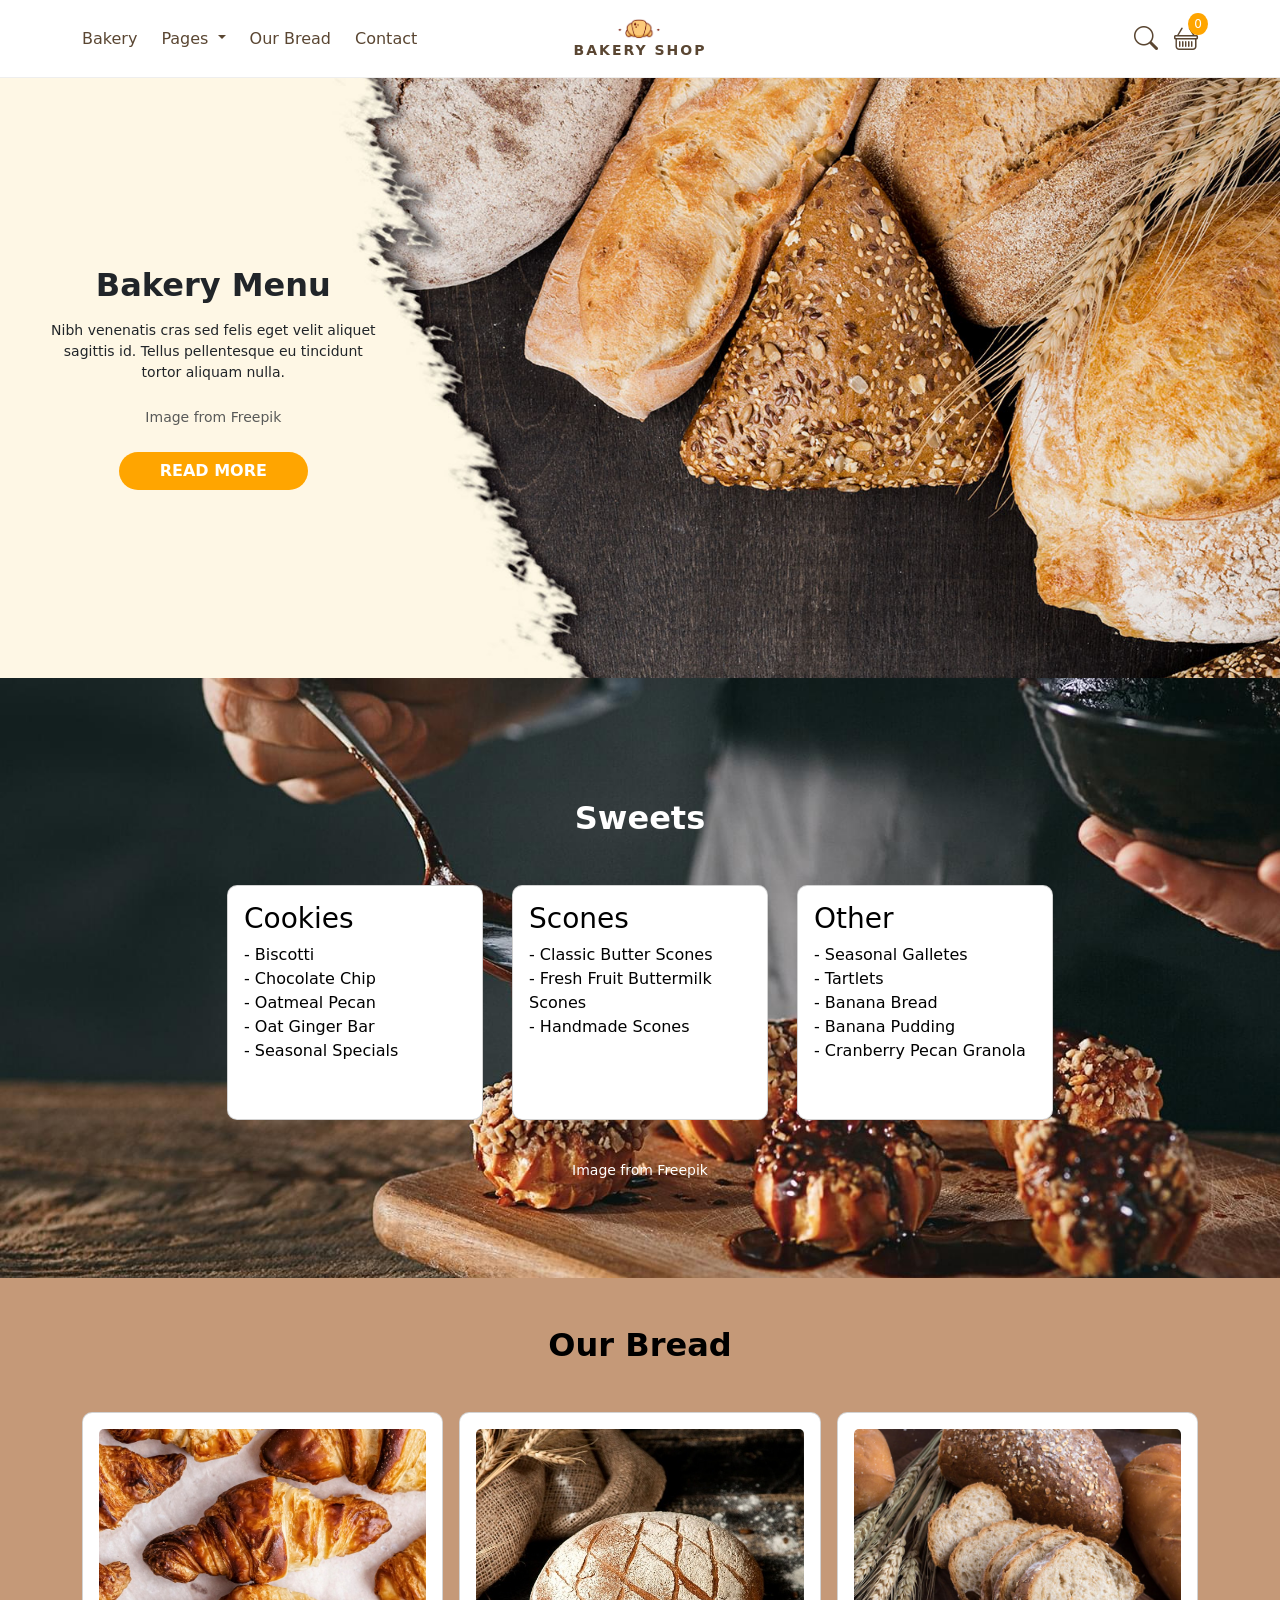
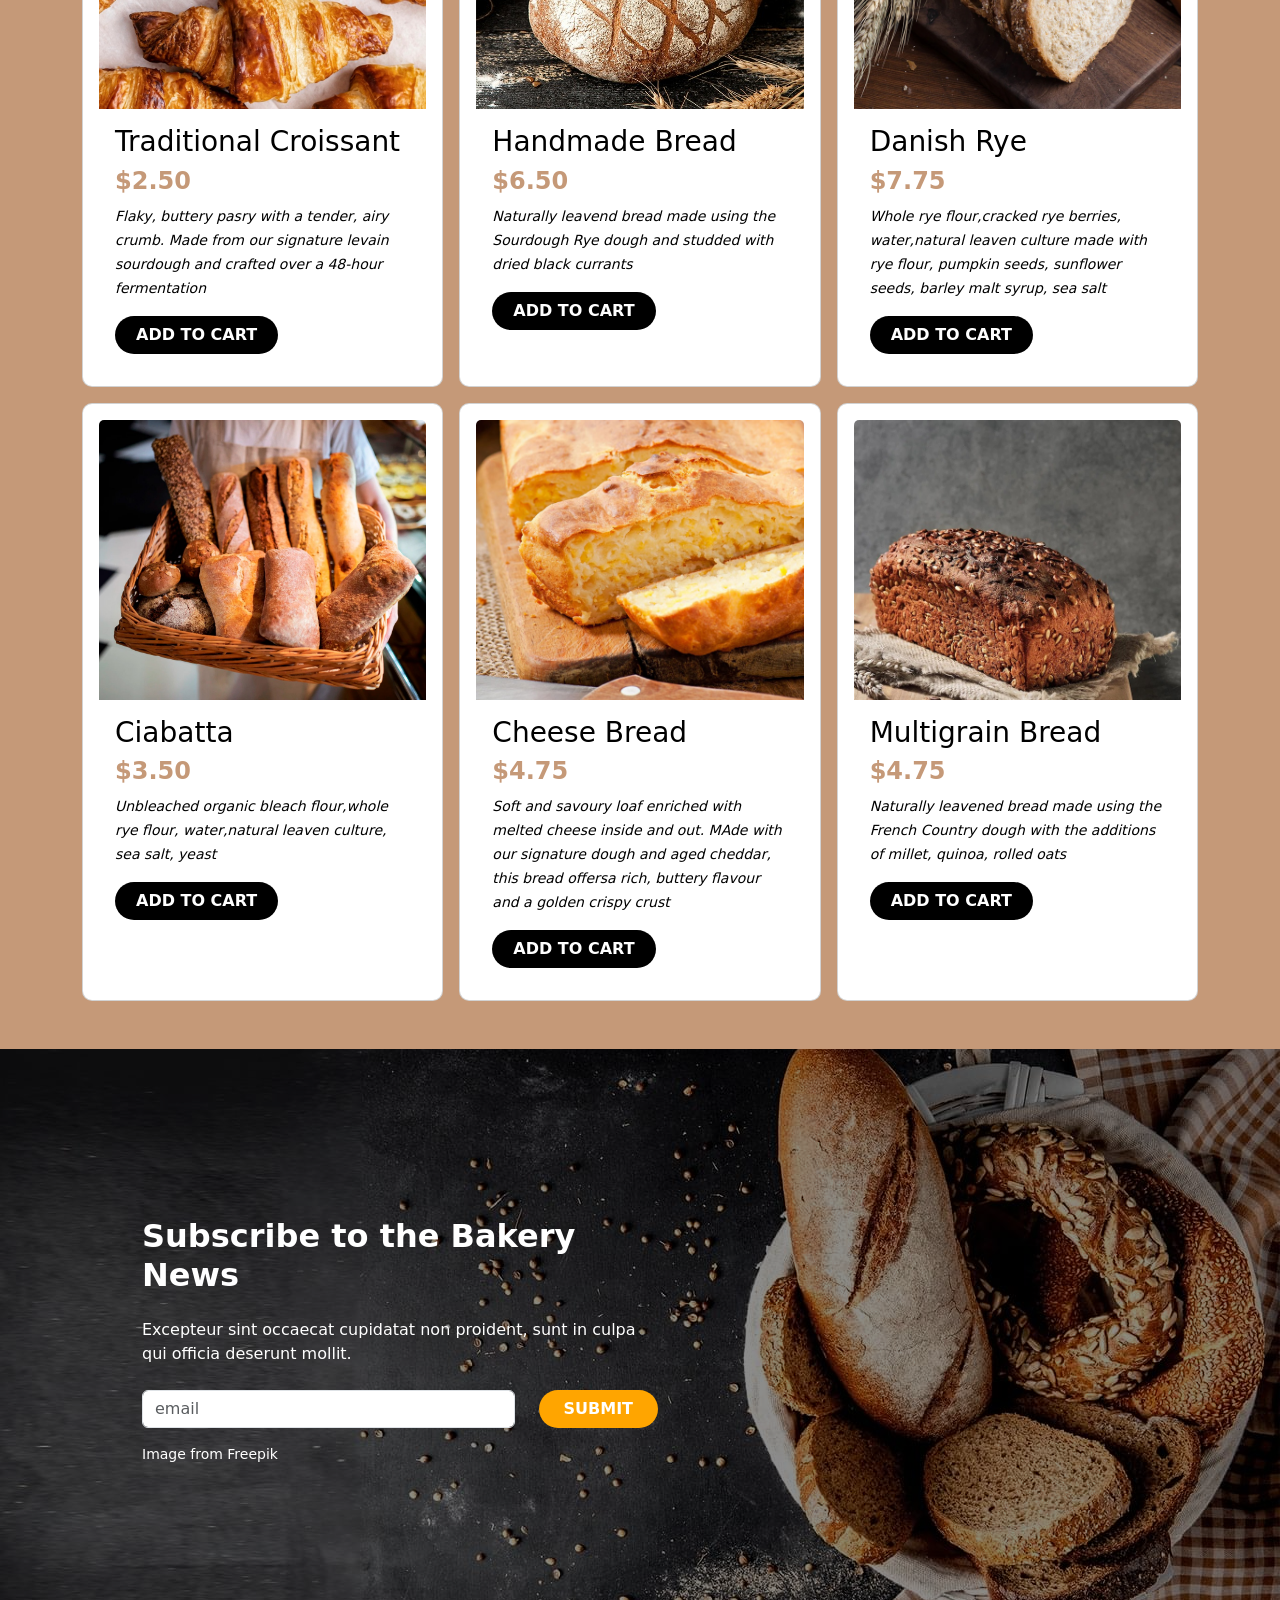
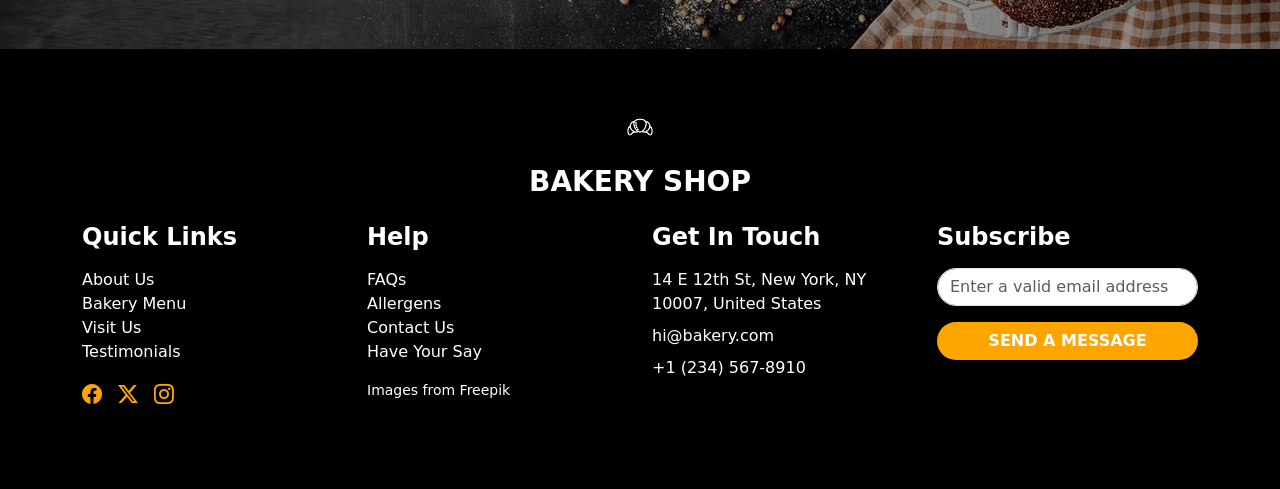
<file: index.html>
<!doctype html>
<html lang="en">
<head>
    <meta charset="utf-8">
    <meta name="viewport" content="width=device-width, initial-scale=1">
    <title>Bakery Shop</title>
    <link href="https://cdn.jsdelivr.net/npm/bootstrap@5.2.3/dist/css/bootstrap.min.css" rel="stylesheet" integrity="sha384-rbsA2VBKQhggwzxH7pPCaAqO46MgnOM80zW1RWuH61DGLwZJEdK2Kadq2F9CUG65" crossorigin="anonymous">
    <link rel="stylesheet" href="style.css">
    <link rel="stylesheet" href="https://cdn.jsdelivr.net/npm/bootstrap-icons@1.11.1/font/bootstrap-icons.css">
</head>

<body>

    <h1 class="visually-hidden">Bakery Shop</h1>

    <section class="bakery-header py-3">

        <div class="container header-container">

            <!-- DESKTOP LEFT NAVIGATION -->
            <nav class="desktop-nav d-flex gap-3 gap-md-4 align-items-center">

                <a href="#" class="nav-link">Bakery</a>

                <div class="dropdown">
                    <a class="nav-link dropdown-toggle"
                    href="#"
                    data-bs-toggle="dropdown">
                        Pages
                    </a>

                    <ul class="dropdown-menu">
                        <li>
                            <a class="dropdown-item" href="#">About</a>
                        </li>

                        <li>
                            <a class="dropdown-item" href="#">Services</a>
                        </li>
                    </ul>
                </div>

                <a href="#" class="nav-link">Our Bread</a>

                <a href="#" class="nav-link" data-bs-toggle="modal" data-bs-target="#contactModal">
                    Contact
                </a>

            </nav>


            <!-- LOGO -->
            <div class="logo">

                <img
                    src="bakery-logo-header.png"
                    class="logo-img"
                    alt="Bakery Logo"
                >

                <div class="logo-text fw-bold">
                    BAKERY SHOP
                </div>

            </div>


            <!-- DESKTOP RIGHT ICONS -->
            <div class="desktop-icons d-flex align-items-center gap-3">

                <!-- SEARCH ICON -->
                <a href="#search" class="header-icon">
                    <i class="bi bi-search fs-4"></i>
                </a>


                <!-- CART ICON -->
                <a href="#cart" class="header-icon position-relative">

                    <i class="bi bi-basket fs-4"></i>

                    <span class="cart-count">
                        0
                    </span>

                </a>

            </div>

            <!-- MOBILE MENU BUTTON -->
            <button
                class="mobile-menu-button"
                type="button"
                data-bs-toggle="offcanvas"
                data-bs-target="#mobileMenu"
                aria-controls="mobileMenu">

                <i class="bi bi-list"></i>

            </button>

        </div>


        <!-- MOBILE OFFCANVAS MENU -->

        <div
            class="offcanvas offcanvas-end"
            tabindex="-1"
            id="mobileMenu"
            role="dialog"
            aria-labelledby="mobileMenuLabel">

             <!-- Mobile Menu Header -->

            <div class="offcanvas-header">

                <h2
                    class="offcanvas-title"
                    id="mobileMenuLabel">

                    BAKERY SHOP

                </h2>

                <!-- Close Button -->

                <button
                    type="button"
                    class="btn-close"
                    data-bs-dismiss="offcanvas"
                    aria-label="Close">
                </button>

            </div>

            <!-- Mobile Menu Body -->

            <div class="offcanvas-body">

                <nav class="mobile-nav">

                    <a href="#" class="mobile-nav-link">
                        Bakery
                    </a>

                    <a href="#" class="mobile-nav-link">
                        Pages
                    </a>

                    <a href="#" class="mobile-nav-link">
                        Our Bread
                    </a>

                    <a href="#" class="mobile-nav-link" data-bs-toggle="modal" data-bs-target="#contactModal" data-bs-dismiss="offcanvas">
                        Contact
                    </a>

                    <a href="#" class="mobile-nav-link">
                        Search
                    </a>

                    <a href="#" class="mobile-nav-link">
                        Cart
                    </a>

                </nav>

            </div>

        </div>

    </section>
    <section class="bakery-bg">
        <div class ="container-fluid">
            <div class="row align-items-center g-0">

                <div class="col-12 col-sm-10 col-md-6 col-lg-4 p-4 p-md-5 text-center">
                    <h2 class="fw-bold mb-3">
                        Bakery Menu
                    </h2>

                    <p class="mb-4 small">
                    Nibh venenatis cras sed felis eget velit aliquet sagittis id.
                    Tellus pellentesque eu tincidunt tortor aliquam nulla.
                    </p>

                    <p class="mt-3 mb-4 small text-muted">Image from Freepik</p>

                    <a href="#" class=" btn button-style">
                    READ MORE
                    </a>

                </div>
            </div>
        </div>
    </section>

    <section class="fullscreen-bg d-flex align-items-center">
        <div class="container text-white text-center">

            <h2 class="fw-bold mt-5 mb-5">Sweets</h2>

            <div class="row justify-content-center">

                <div class="col-12 col-sm-6 col-md-4 col-lg-3 mb-4 d-flex justify-content-center">
                    <div class="card" style="width: 16rem;">
                        <div class="card-body">
                            <h3 class="card-title text-start text-md-left">Cookies</h3>
                            <ul class="list-unstyled text-start text-md-left">
                                <li>- Biscotti</li>
                                <li>- Chocolate Chip</li>
                                <li>- Oatmeal Pecan</li>
                                <li>- Oat Ginger Bar</li>
                                <li>- Seasonal Specials</li>
                            </ul>
                        </div>
                    </div>
                </div>

                <div class="col-12 col-sm-6 col-md-4 col-lg-3 mb-4 d-flex justify-content-center">
                    <div class="card pb-5" style="width: 16rem;">
                        <div class="card-body">
                            <h3 class="card-title text-start text-md-left">Scones</h3>
                            <ul class="list-unstyled text-start text-md-left">
                                <li>- Classic Butter Scones</li>
                                <li>- Fresh Fruit Buttermilk Scones</li>
                                <li>- Handmade Scones</li>
                            </ul>
                        </div>
                    </div>
                </div>

                <div class="col-12 col-sm-6 col-md-4 col-lg-3 mb-4 d-flex justify-content-center">
                    <div class="card" style="width: 16rem;">
                        <div class="card-body">
                            <h3 class="card-title text-start text-md-left">Other</h3>
                            <ul class="list-unstyled text-start text-md-left">
                                <li>- Seasonal Galletes</li>
                                <li>- Tartlets</li>
                                <li>- Banana Bread</li>
                                <li>- Banana Pudding</li>
                                <li>- Cranberry Pecan Granola</li>
                            </ul>
                        </div>
                    </div>
                </div>
            
                <p class="mt-3 mb-4 small text-white">Image from Freepik</p>
            </div> <!-- end row -->

        </div> <!-- end container -->
    </section>


    <section class="menu-bg d-flex align-items-center">
        <div class="container text-black text-center mb-4 mb-md-5">
            <h2 class="fw-bold mt-5 mb-5">Our Bread</h2>

            <div class="row justify-content-center g-3">
                <div class="col-12 col-sm-6 col-md-4 col-lg-4 d-flex justify-content-center">
                <div class="card h-100 p-4 p-md-3">
                    <img src="croissant-flat-lay-food-photogra.jpg" style="height: 280px;" class="card-img-top" alt="...">
                    <div class="card-body text-start text-md-left">
                    <h3 class="card-title">Traditional Croissant</h3>
                    <h4 class="card-text" style="color: rgb(197, 153, 120);"><b>$2.50</b></h4>
                    <p class="card-text"><small><i>Flaky, buttery pasry with a tender, airy crumb. Made from our signature levain sourdough and crafted over a 48-hour fermentation</i></small></p>
                    <a href="#" class="btn cart-style">ADD TO CART</a>
                    </div>
                </div>
                </div>

                <div class="col-12 col-sm-6 col-md-4 col-lg-4 d-flex justify-content-center">
                <div class="card h-100 p-4 p-md-3">
                    <img src="rre.jpg" style="height: 280px;" class="card-img-top" alt="...">
                    <div class="card-body text-start text-md-left">
                    <h3 class="card-title">Handmade Bread</h3>
                    <h4 class="card-text" style="color: rgb(197, 153, 120);"><b>$6.50</b></h4>
                    <p class="card-text"><small><i>Naturally leavend bread made using the Sourdough Rye dough and studded with dried black currants</i></small></p>
                    <a href="#" class="btn cart-style">ADD TO CART</a>
                    </div>
                </div>
                </div>

                <div class="col-12 col-sm-6 col-md-4 col-lg-4 d-flex justify-content-center">
                <div class="card h-100 p-4 p-md-3">
                    <img src="DanishRye.jpg" style="height: 280px;" class="card-img-top" alt="...">
                    <div class="card-body text-start text-md-left">
                    <h3 class="card-title">Danish Rye</h3>
                    <h4 class="card-text" style="color: rgb(197, 153, 120);"><b>$7.75</b></h4>
                    <p class="card-text"><small><i>Whole rye flour,cracked rye berries, water,natural leaven culture made with rye flour, pumpkin seeds, sunflower seeds, barley malt syrup, sea salt</i></small></p>
                    <a href="#" class="btn cart-style">ADD TO CART</a>
                    </div>
                </div>
                </div>

                <div class="col-12 col-sm-6 col-md-4 col-lg-4 d-flex justify-content-center">
                <div class="card h-100 p-4 p-md-3">
                    <img src="ttt6.jpg" style="height: 280px;" class="card-img-top" alt="...">
                    <div class="card-body text-start text-md-left">
                    <h3 class="card-title">Ciabatta</h3>
                    <h4 class="card-text" style="color: rgb(197, 153, 120);"><b>$3.50</b></h4>
                    <p class="card-text"><small><i>Unbleached organic bleach flour,whole rye flour, water,natural leaven culture, sea salt, yeast</i></small></p>
                    <a href="#" class="btn cart-style">ADD TO CART</a>
                    </div>
                </div>
                </div>

                <div class="col-12 col-sm-6 col-md-4 col-lg-4 d-flex justify-content-center">
                <div class="card h-100 p-4 p-md-3">
                    <img src="cheese-bread.jpg" style="height: 280px;" class="card-img-top" alt="...">
                    <div class="card-body text-start text-md-left">
                    <h3 class="card-title">Cheese Bread</h3>
                    <h4 class="card-text" style="color: rgb(197, 153, 120);"><b>$4.75</b></h4>
                    <p class="card-text"><small><i>Soft and savoury loaf enriched with melted cheese inside and out. MAde with our signature dough and aged cheddar, this bread offersa rich, buttery flavour and a golden crispy crust</i></small></p>
                    <a href="#" class="btn cart-style">ADD TO CART</a>
                    </div>
                </div>
                </div>

                <div class="col-12 col-sm-6 col-md-4 col-lg-4 d-flex justify-content-center">
                <div class="card h-100 p-4 p-md-3">
                    <img src="1.jpg" style="height: 280px;" class="card-img-top" alt="...">
                    <div class="card-body text-start text-md-left">
                    <h3 class="card-title">Multigrain Bread</h3>
                    <h4 class="card-text" style="color: rgb(197, 153, 120);"><b>$4.75</b></h4>
                    <p class="card-text"><small><i>Naturally leavened bread made using the French Country dough with the additions of millet, quinoa, rolled oats</i></small></p>
                    <a href="#" class="btn cart-style">ADD TO CART</a>
                    </div>
                </div>
                </div>
            </div>
        </div><!-- end container -->
    </section>

    <section class="subscribe-bg">
        <div class="container subscribe-content">
            <div class="row justify-content-start ms-md-5">

                <div class="col-md-6">
                    <h2 class="fw-bold mb-4 mt-5 mt-md-0">Subscribe to the Bakery News</h2>
                    <p class="mb-4">
                        Excepteur sint occaecat cupidatat non proident, sunt in culpa qui officia deserunt mollit.
                    </p>

                    <form class="d-flex gap-3 gap-md-4">
                        <input type="email" class="form-control" placeholder="email">
                        <button class="btn btn-orange px-4">SUBMIT</button>
                    </form>

                    <p class="small mt-3">Image from Freepik</p>
                </div>

            </div>
        </div>
    </section>


    <footer class="bakery-footer py-5">
    <div class="container text-center mb-4">
        <img src="bakery-logo-footer.png" class="footer-logo mb-2" alt="Bakery Logo">
        <h3 class="fw-bold text-white">BAKERY SHOP</h3>
    </div>

    <div class="container">
        <div class="row gy-4 text-center text-md-start">

            <!-- QUICK LINKS -->
            <div class="col-md-3 mb-4">
                <h4 class="fw-bold mb-3 text-white">Quick Links</h4>
                <ul class="list-unstyled">
                    <li><a href="#" class="footer-link">About Us</a></li>
                    <li><a href="#" class="footer-link">Bakery Menu</a></li>
                    <li><a href="#" class="footer-link">Visit Us</a></li>
                    <li><a href="#" class="footer-link">Testimonials</a></li>
                </ul>

                <div class="d-flex gap-3 mt-3 justify-content-center justify-content-md-start">
                    <i class="bi bi-facebook fs-5" style="color: orange;"></i>
                    <i class="bi bi-twitter-x fs-5" style="color: orange;"></i>
                    <i class="bi bi-instagram fs-5" style="color: orange;"></i>
                </div>
            </div>

            <!-- HELP -->
            <div class="col-md-3 mb-4">
                <h4 class="fw-bold mb-3 text-white">Help</h4>
                <ul class="list-unstyled">
                    <li><a href="#" class="footer-link">FAQs</a></li>
                    <li><a href="#" class="footer-link">Allergens</a></li>
                    <li><a href="#" class="footer-link">Contact Us</a></li>
                    <li><a href="#" class="footer-link">Have Your Say</a></li>
                </ul>
                <p class="small mt-3 text-white">Images from Freepik</p>
            </div>

            <!-- GET IN TOUCH -->
            <div class="col-md-3 mb-4">
                <h4 class="fw-bold mb-3 text-white">Get In Touch</h4>
                <p class="footer-text">14 E 12th St, New York, NY 10007, United States</p>
                <p class="footer-text">hi@bakery.com</p>
                <p class="footer-text">+1 (234) 567-8910</p>
            </div>

            <!-- SUBSCRIBE -->
            <div class="col-md-3 mb-4">
                <h4 class="fw-bold mb-3 text-white">Subscribe</h4>
                <input type="email" class="form-control mb-3" style="border-radius: 50px;" placeholder="Enter a valid email address">
                <button class="btn btn-orange w-100">SEND A MESSAGE</button>
            </div>

        </div>
    </div>
   </footer>

<!-- =====================================================
     CONTACT MODAL
====================================================== -->
    <div
        class="modal fade"
        id="contactModal"
        tabindex="-1"
        role="dialog"
        aria-labelledby="contactModalLabel"
        aria-hidden="true">

        <div class="modal-dialog modal-dialog-centered">

            <div class="modal-content contact-modal">


                <!-- ================= MODAL HEADER ================= -->

                <div class="modal-header contact-modal-header">

                    <h3
                        class="modal-title"
                        id="contactModalLabel">

                        Contact Us

                    </h3>

                    <button
                        type="button"
                        class="btn-close btn-close-white"
                        data-bs-dismiss="modal"
                        aria-label="Close">
                    </button>

                </div>


                <!-- ================= MODAL BODY ================= -->

                <div class="modal-body contact-modal-body">
                
                    <h4>
                        Our Bakery
                    </h4>


                    <p class="contact-intro">
                        We'd love to hear from you! Visit us,
                        give us a call, or send us an email.
                    </p>


                    <!-- ADDRESS -->

                    <div class="contact-item">

                        <i class="bi bi-geo-alt-fill contact-icon"></i>

                        <div>

                            <h5>
                                Our Address
                            </h5>

                            <p>
                                14 E 12th St,<br>
                                New York, NY 10007,<br>
                                United States
                            </p>

                        </div>

                    </div>


                    <!-- PHONE -->

                    <div class="contact-item">

                        <i class="bi bi-telephone-fill contact-icon"></i>

                        <div>

                            <h5>
                                Phone
                            </h5>

                            <p>
                                <a href="tel:+12345678910">
                                    +1 (234) 567-8910
                                </a>
                            </p>

                        </div>

                    </div>


                    <!-- EMAIL -->

                    <div class="contact-item">

                        <i class="bi bi-envelope-fill contact-icon"></i>

                        <div>

                            <h5>
                                Email
                            </h5>

                            <p>
                                <a href="mailto:hi@bakery.com">
                                    hi@bakery.com
                                </a>
                            </p>

                        </div>

                    </div>


                    <!-- OPENING HOURS -->

                    <div class="contact-item">

                        <i class="bi bi-clock-fill contact-icon"></i>

                        <div>

                            <h5>
                                Opening Hours
                            </h5>

                            <p>
                                Monday - Saturday<br>
                                8:00 AM - 7:00 PM
                            </p>

                        </div>

                    </div>


                </div>


                <!-- ================= MODAL FOOTER ================= -->

                <div class="modal-footer contact-modal-footer">

                    <button
                        type="button"
                        class="btn btn-orange px-4"
                        data-bs-dismiss="modal">

                        CLOSE

                    </button>

                </div>


            </div>

        </div>

    </div>

  <script src="https://cdn.jsdelivr.net/npm/bootstrap@5.2.3/dist/js/bootstrap.bundle.min.js" integrity="sha384-kenU1KFdBIe4zVF0s0G1M5b4hcpxyD9F7jL+jjXkk+Q2h455rYXK/7HAuoJl+0I4" crossorigin="anonymous"></script>
</body>
</html>
</file>
<file: style.css>
html, body {
    margin: 0;
    padding: 0;
}

/* =========================================
   HEADER
========================================= */

.bakery-header {
    background-color: white;
    border-bottom: 1px solid #eee;
    position: relative;
    z-index: 1000;
}


/* Main header container */

.header-container {
    display: flex;
    align-items: center;
    justify-content: space-between;
}


/* =========================================
   DESKTOP NAVIGATION
========================================= */

.desktop-nav {
    flex: 1;
}


/* Navigation links */

.nav-link {
    color: #5a4632;
    font-weight: 500;
}

.nav-link:hover {
    color: #c47a3a;
}


/* =========================================
   LOGO
========================================= */

.logo {
    flex: 0 0 auto;
    text-align: center;
    margin: 0 30px;
}

.logo-img {
    width: 50px;
}

.logo-text {
    color: #5a4632;
    font-size: 14px;
    letter-spacing: 2px;
}


/* =========================================
   RIGHT ICONS
========================================= */

.desktop-icons {
    flex: 1;
    justify-content: flex-end;
}

/* =========================================
   CLICKABLE HEADER ICONS
========================================= */

.header-icon {
    color: #5a4632;
    text-decoration: none;
    cursor: pointer;
}

.header-icon:hover {
    color: #c47a3a;
}


/* Cart number */

.cart-count {
    position: absolute;
    top: -8px;
    right: -10px;

    background-color: orange;
    color: white;

    font-size: 12px;

    padding: 2px 6px;

    border-radius: 50%;
}

.container-fluid {
    padding: 0 !important;
}

.button-style {
    background-color: orange;
    color: white;
    border-radius: 100px;
    font-weight:600;
    padding-left: 40px;
    padding-right: 40px;
}

/* =========================================
   MOBILE MENU BUTTON
========================================= */

.mobile-menu-button {
    display: none;

    border: none;
    background-color: transparent;

    color: #5a4632;

    font-size: 35px;

    padding: 0;
}


/* =========================================
   OFFCANVAS MENU
========================================= */

.offcanvas {
    background-color: white;
    width: 300px !important;
}

.offcanvas-title {
    color: #5a4632;
    font-weight: bold;
    letter-spacing: 2px;
}


/* Mobile navigation */

.mobile-nav {
    display: flex;
    flex-direction: column;
}


/* Mobile links */

.mobile-nav-link {
    color: #5a4632;

    text-decoration: none;

    font-size: 20px;

    padding: 18px 10px;

    border-bottom: 1px solid #eee;
}

.mobile-nav-link:hover {
    color: #c47a3a;
    background-color: #fff8e7;
}


/* =========================================
   TABLET + MOBILE
========================================= */

@media (max-width: 991px) {

    /* Hide desktop navigation */

    .desktop-nav {
        display: none !important;
    }


    /* Hide search and basket */

    .desktop-icons {
        display: none !important;
    }


    /* Put logo on LEFT */

    .logo {
        order: 1;

        margin: 0;

        text-align: left;

        display: flex;
        align-items: center;

        gap: 8px;
    }


    /* Put hamburger on RIGHT */

    .mobile-menu-button {
        display: block;

        order: 2;

        margin-left: auto;
    }


    /* Logo image */

    .logo-img {
        width: 45px;
    }


    /* Logo text */

    .logo-text {
        font-size: 13px;
    }

}


/* =========================================
   SMALL MOBILE
========================================= */

@media (max-width: 575px) {

    .bakery-header {
        padding-top: 12px !important;
        padding-bottom: 12px !important;
    }


    .logo-img {
        width: 40px;
    }


    .logo-text {
        font-size: 12px;
        letter-spacing: 1.5px;
    }


    .mobile-menu-button {
        font-size: 32px;
    }

}

.bakery-bg {
    background-image: url(bread-09.jpg);
    background-color:rgb(255, 246, 231);
    min-height: 600px;
    display: flex;
    background-position: center; 
    background-repeat: no-repeat; 
    background-size: cover;
    align-items: center;
}

/* Tablet */
@media (max-width: 992px) {
    .bakery-bg{
       min-height: 500px;
       background-position: center;
       background-size: cover;
    }
}

 /* Mobile */
@media (max-width: 575px) {
    .bakery-bg {
        min-height: 550px;
        background-position: center;
        text-align: center;
        }

    .bakery-bg {
        padding: 30px 15px;
    }
}

.fullscreen-bg {
    min-height: 600px;                 /* full screen height */
    background-image: url('uyy.jpg');
    background-size: cover;            /* fill the screen */
    background-position: center;       /* center the image */ 
    background-repeat: no-repeat;      /* no tiling */
}

.fullscreen-bg {
    align-items: center;
}
.fullscreen-bg .container {
    z-index: 2;
}
.fullscreen-bg::before {
    content: "";
    position: absolute;
    inset: 0;
    background: rgba(0,0,0,0.0);
    z-index: 1;
}

.card {
    background-color: white; /* fully opaque */
    border-radius: 10px;
    justify-content: center;
}

.card-body {
    color: black; /* text color */
}

.card-img-top {
  height: 280px;
  object-fit: cover;
  width: 100%;
}

.card-group {
    display: flex;
    flex-wrap: wrap;
    gap: 20px;
    justify-content: center;
}

 /* Mobile */
@media (max-width: 768px) {
    .card-group {
        width: auto;
        display: flex;
        justify-content: center;
}
}

.menu-bg {
    min-height: 600px;                 /* full screen height */
    background-color:rgb(197, 153, 120);
    background-size: cover;            /* fill the screen */
    background-position: center;       /* center the image */
    background-repeat: no-repeat;      /* no tiling */
}

@media (min-width: 768px) and (max-width: 1024px) {
    .menu-bg .card {
        max-width: 260px;   /* prevents stretching */
        margin: 0 auto;     /* keeps cards centered */
    }

    .menu-bg .col-md-3 {
        display: flex;
        justify-content: center;
    }
}


.cart-style {
    background-color: black;
    color: white;
    border-radius: 100px;
    font-weight:600;
    padding-left: 20px;
    padding-right: 20px;
}

.subscribe-bg {
    position: relative;
    min-height: 600px;                 /* full screen height */
    background-image: url('fgfg-min.jpg');
    background-size: cover;            /* fill the screen */
    background-position: center;       /* center the image */
    background-repeat: no-repeat;      /* no tiling */
    display: flex;
    align-items: center;
    justify-content: center;
    padding-top: 60px;
    padding-bottom: 60px;
}

/* dark muted overlay */
.subscribe-bg::before {
    content: "";
    position: absolute;
    inset: 0;
    background: rgba(0,0,0,0.45); /* adjust darkness here */
    z-index: 1;
}

/* content stays above overlay */
.subscribe-content {
    position: relative;
    z-index: 2;
    color: white;
}

.btn-orange {
    background-color: orange;
    color: white;
    font-weight: 600;
    border-radius: 50px;
}

.bakery-footer {
    background-color: black; /* soft bakery cream */
}

.footer-logo {
    width: 60px;
}

.footer-link {
    color: white;
    text-decoration: none;
}

.footer-link:hover {
    color: #c47a3a;
}

.footer-text {
    color: white;
    margin-bottom: 8px;
}

/* =========================================
   CONTACT MODAL
========================================= */

.contact-modal {
    border: none;
    border-radius: 12px;
    overflow: hidden;
    max-width: 500px;
    margin: auto;
}


/* =========================================
   MODAL HEADER
========================================= */

.contact-modal-header {
    background-color: #5a4632;
    color: white;
    border-bottom: none;
    padding: 18px 25px;
}

.contact-modal-header h2 {
    font-size: 28px;
    font-weight: 700;
    margin: 0;
}


/* =========================================
   MODAL BODY
========================================= */

.contact-modal-body {
    padding: 22px 25px;
    background-color: white;
}

.contact-modal-body h3 {
    color: #5a4632;
    font-size: 24px;
    font-weight: 700;
    margin-bottom: 8px;
}

.contact-intro {
    color: #666;
    font-size: 15px;
    line-height: 1.5;
    margin-bottom: 18px;
}


/* =========================================
   CONTACT ITEMS
========================================= */

.contact-item {
    display: flex;
    align-items: flex-start;
    gap: 14px;
    margin-bottom: 16px;
}


/* Icons */

.contact-icon {
    color: orange;
    font-size: 21px;
    min-width: 28px;
    margin-top: 3px;
}


/* Contact headings */

.contact-item h5 {
    color: #5a4632;
    font-size: 17px;
    font-weight: 700;
    margin-bottom: 3px;
}


/* Contact text */

.contact-item p {
    color: #555;
    font-size: 14px;
    line-height: 1.4;
    margin: 0;
}


/* Phone and email */

.contact-item a {
    color: #c47a3a;
    text-decoration: none;
}

.contact-item a:hover {
    color: #5a4632;
    text-decoration: underline;
}


/* =========================================
   MODAL FOOTER
========================================= */

.contact-modal-footer {
    background-color: #fff8e7;
    border-top: 1px solid #eee;
    padding: 10px 25px;
}


/* =========================================
   MOBILE CONTACT MODAL
========================================= */

@media (max-width: 575px) {

    .contact-modal {
        max-width: 90%;
        margin: auto;
    }

    .contact-modal-header {
        padding: 15px 20px;
    }

    .contact-modal-header h2 {
        font-size: 23px;
    }

    .contact-modal-body {
        padding: 18px 20px;
    }

    .contact-modal-body h3 {
        font-size: 21px;
    }

    .contact-intro {
        font-size: 14px;
        margin-bottom: 15px;
    }

    .contact-item {
        gap: 12px;
        margin-bottom: 13px;
    }

    .contact-icon {
        font-size: 19px;
        min-width: 25px;
    }

    .contact-item h5 {
        font-size: 16px;
    }

    .contact-item p {
        font-size: 13px;
    }

}

@media (max-height: 700px) {

    .modal-dialog {
        margin-top: 10px;
        margin-bottom: 10px;
    }

    .contact-modal-header {
        padding: 12px 20px;
    }

    .contact-modal-body {
        padding: 15px 20px;
    }

    .contact-item {
        margin-bottom: 10px;
    }

    .contact-modal-footer {
        padding: 8px 20px;
    }

}
</file>
